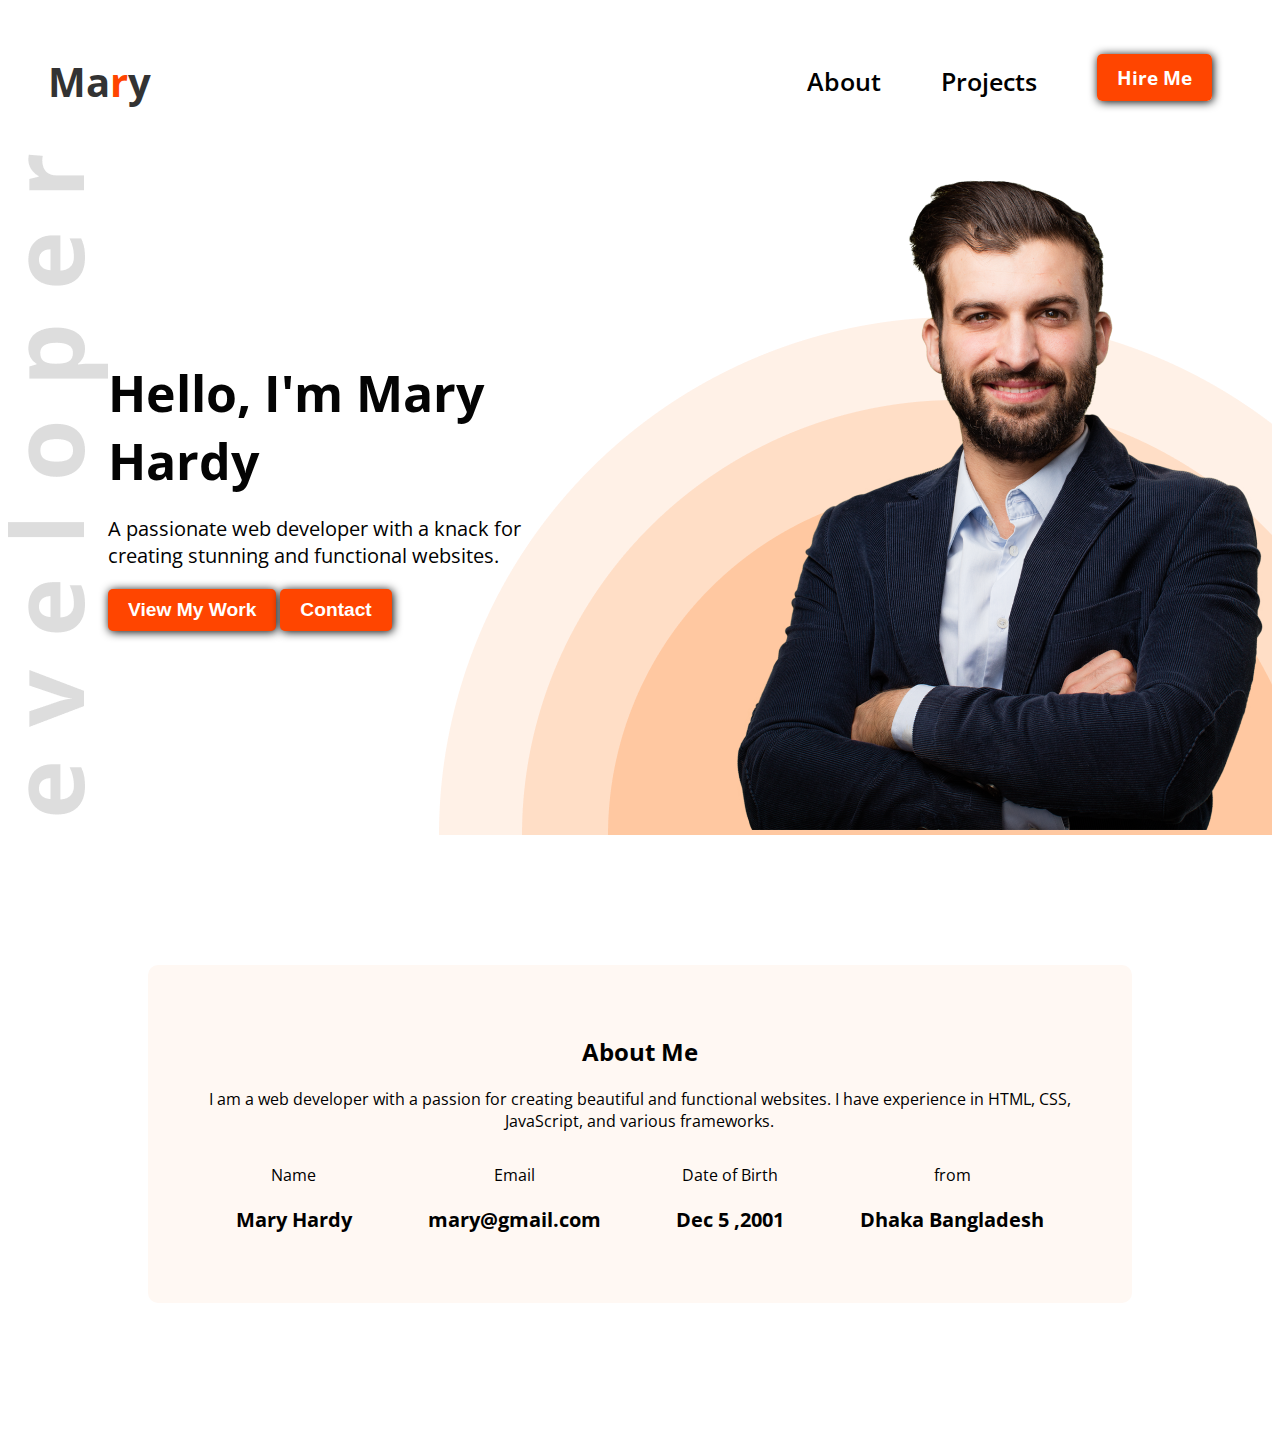
<file: index.html>
<!DOCTYPE html>
<html lang="en">

<head>
    <meta charset="UTF-8">
    <meta name="viewport" content="width=device-width, initial-scale=1.0">
    <title>Protfolio </title>
    <link rel="stylesheet" href="/style/styles.css">
    <style>
        @import url('https://fonts.googleapis.com/css2?family=Open+Sans:ital,wght@0,300..800;1,300..800&display=swap');
    </style>
</head>

<body class="open-sans-primary">
    <header class="header-container">
        <nav>
            <h3 id="nav-h3">Ma<span id="nav-h3-r">r</span>y</h3>
            <ul class="nav-links">
                <li><a class="nav-li" href="#about">About</a></li>
                <li><a class="nav-li" href="#projects">Projects</a></li>
                <li><a class="nav-li btn-primary" id="hire-me" href="">Hire Me</a></li>
            </ul>
        </nav>
        <div class="header">
            <div class="header-content">
                <h1 class="header-h1">Hello, I'm Mary Hardy</h1>
                <p class="header-p">A passionate web developer with a knack for creating stunning and functional
                    websites.</p>
                <button class="btn-primary">View My Work</button>
                <button class="btn-primary">Contact</button>
            </div>
            <div class="header-image">
                <img src="/images/hardy.png" alt="Mary's Image" class="header-img">
            </div>
    </header>
    <main>
        <section id="about" class="about-section">
            <h2>About Me</h2>
            <p>I am a web developer with a passion for creating beautiful and functional websites. I have experience
                in HTML, CSS, JavaScript, and various frameworks.</p>
            <div class="about-items">
                <div class="about-item">
                    <p class="item-title">Name</p>
                    <p class="item-discription">Mary Hardy</p>
                </div>
                <div class="about-item">
                    <p class="item-title">Email</p>
                    <p class="item-discription">mary@gmail.com</p>
                </div>
                <div class="about-item">
                    <p class="item-title">Date of Birth</p>
                    <p class="item-discription">Dec 5 ,2001</p>
                </div>
                <div class="about-item">
                    <p class="item-title">from</p>
                    <p class="item-discription">Dhaka Bangladesh</p>
                </div>
            </div>
        </section>




    </main>
    <footer></footer>
</body>

</html>
</file>
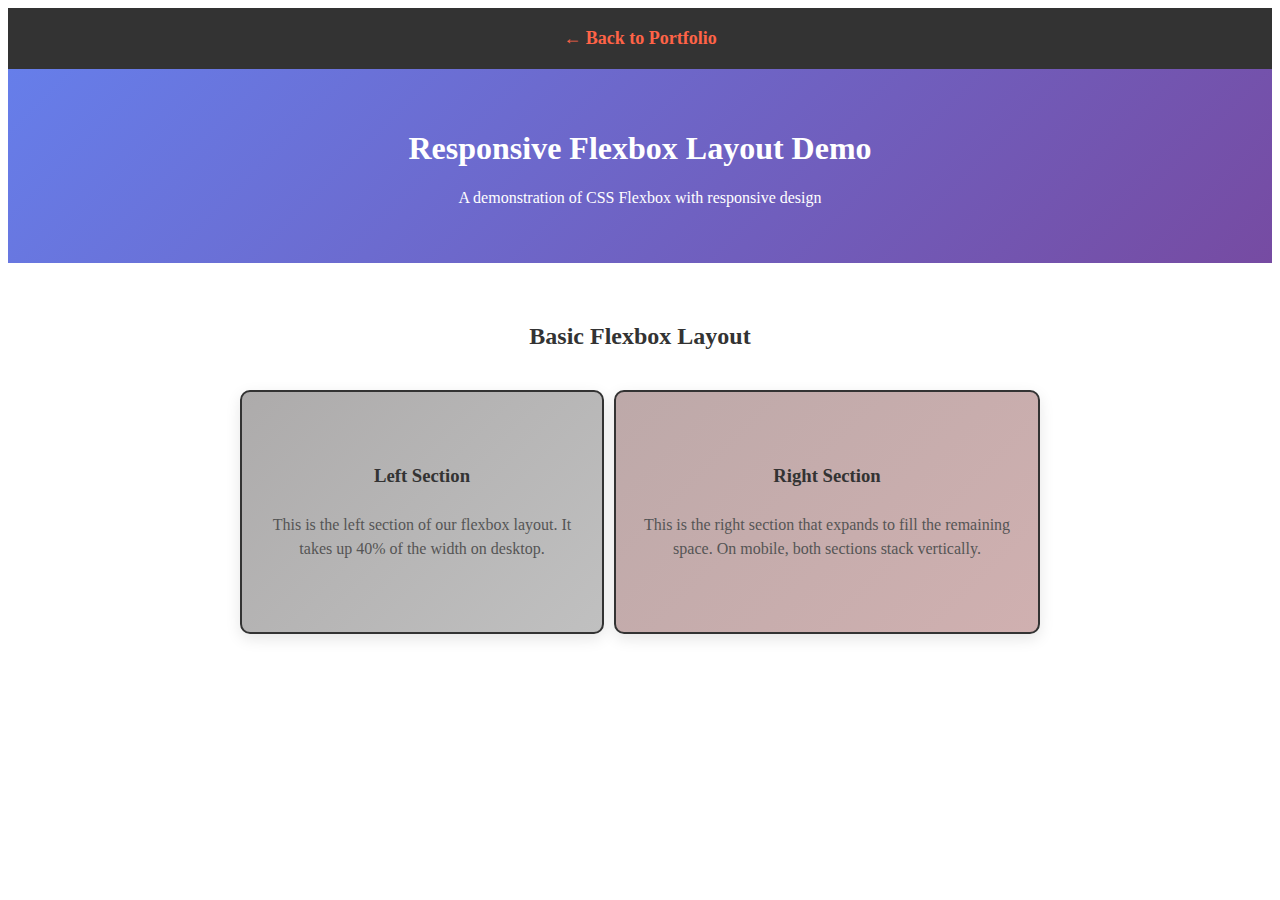
<file: flex.html>
<!DOCTYPE html>
<html lang="en">

<head>
    <meta charset="UTF-8">
    <meta name="viewport" content="width=device-width, initial-scale=1.0">
    <title>Flexbox Layout Demo - Mary Hardy</title>
    <link rel="stylesheet" href="/style/demo-styles.css">
    <style>
        .flexbox {
            display: flex;
            align-items: center;
            gap: 10px;
            max-width: 800px;
            margin: 40px auto;
        }

        .left {
            display: flex;
            justify-content: center;
            align-items: center;
            flex-direction: column;
            width: 40%;
            min-height: 200px;
            border: 2px solid #333;
            background: linear-gradient(135deg, #adabab 0%, #c0c0c0 100%);
            border-radius: 10px;
            padding: 20px;
            box-shadow: 0 5px 15px rgba(0, 0, 0, 0.1);
        }

        .right {
            display: flex;
            justify-content: center;
            align-items: center;
            flex-direction: column;
            flex: 1;
            min-height: 200px;
            border: 2px solid #333;
            background: linear-gradient(135deg, #bda9a9 0%, #d0b0b0 100%);
            border-radius: 10px;
            padding: 20px;
            box-shadow: 0 5px 15px rgba(0, 0, 0, 0.1);
        }

        .left h3, .right h3 {
            margin-bottom: 10px;
            color: #333;
            font-weight: 600;
        }

        .left p, .right p {
            text-align: center;
            color: #555;
            line-height: 1.5;
        }

        @media screen and (max-width: 768px) {
            .flexbox {
                flex-direction: column;
                gap: 20px;
                margin: 20px;
            }

            .left,
            .right {
                width: 100%;
            }
        }
    </style>
</head>

<body>
    <nav style="padding: 20px; background: #333; color: white; text-align: center;">
        <a href="index.html" style="color: #ff6347; text-decoration: none; font-weight: bold; font-size: 18px;">&larr; Back to Portfolio</a>
    </nav>
    
    <header style="text-align: center; padding: 40px 20px; background: linear-gradient(135deg, #667eea 0%, #764ba2 100%); color: white;">
        <h1>Responsive Flexbox Layout Demo</h1>
        <p>A demonstration of CSS Flexbox with responsive design</p>
    </header>
    
    <main style="padding: 40px 20px; max-width: 1200px; margin: 0 auto;">
        <section>
            <h2 style="text-align: center; margin-bottom: 30px; color: #333;">Basic Flexbox Layout</h2>
            <div class="flex-container">
                <div class="flexbox">
                    <div class="left">
                        <h3>Left Section</h3>
                        <p>This is the left section of our flexbox layout. It takes up 40% of the width on desktop.</p>
                    </div>
                    <div class="right">
                        <h3>Right Section</h3>
                        <p>This is the right section that expands to fill the remaining space. On mobile, both sections stack vertically.</p>
                    </div>
                </div>
            </div>
        </section>
    </main>
</body>

</html>
</file>
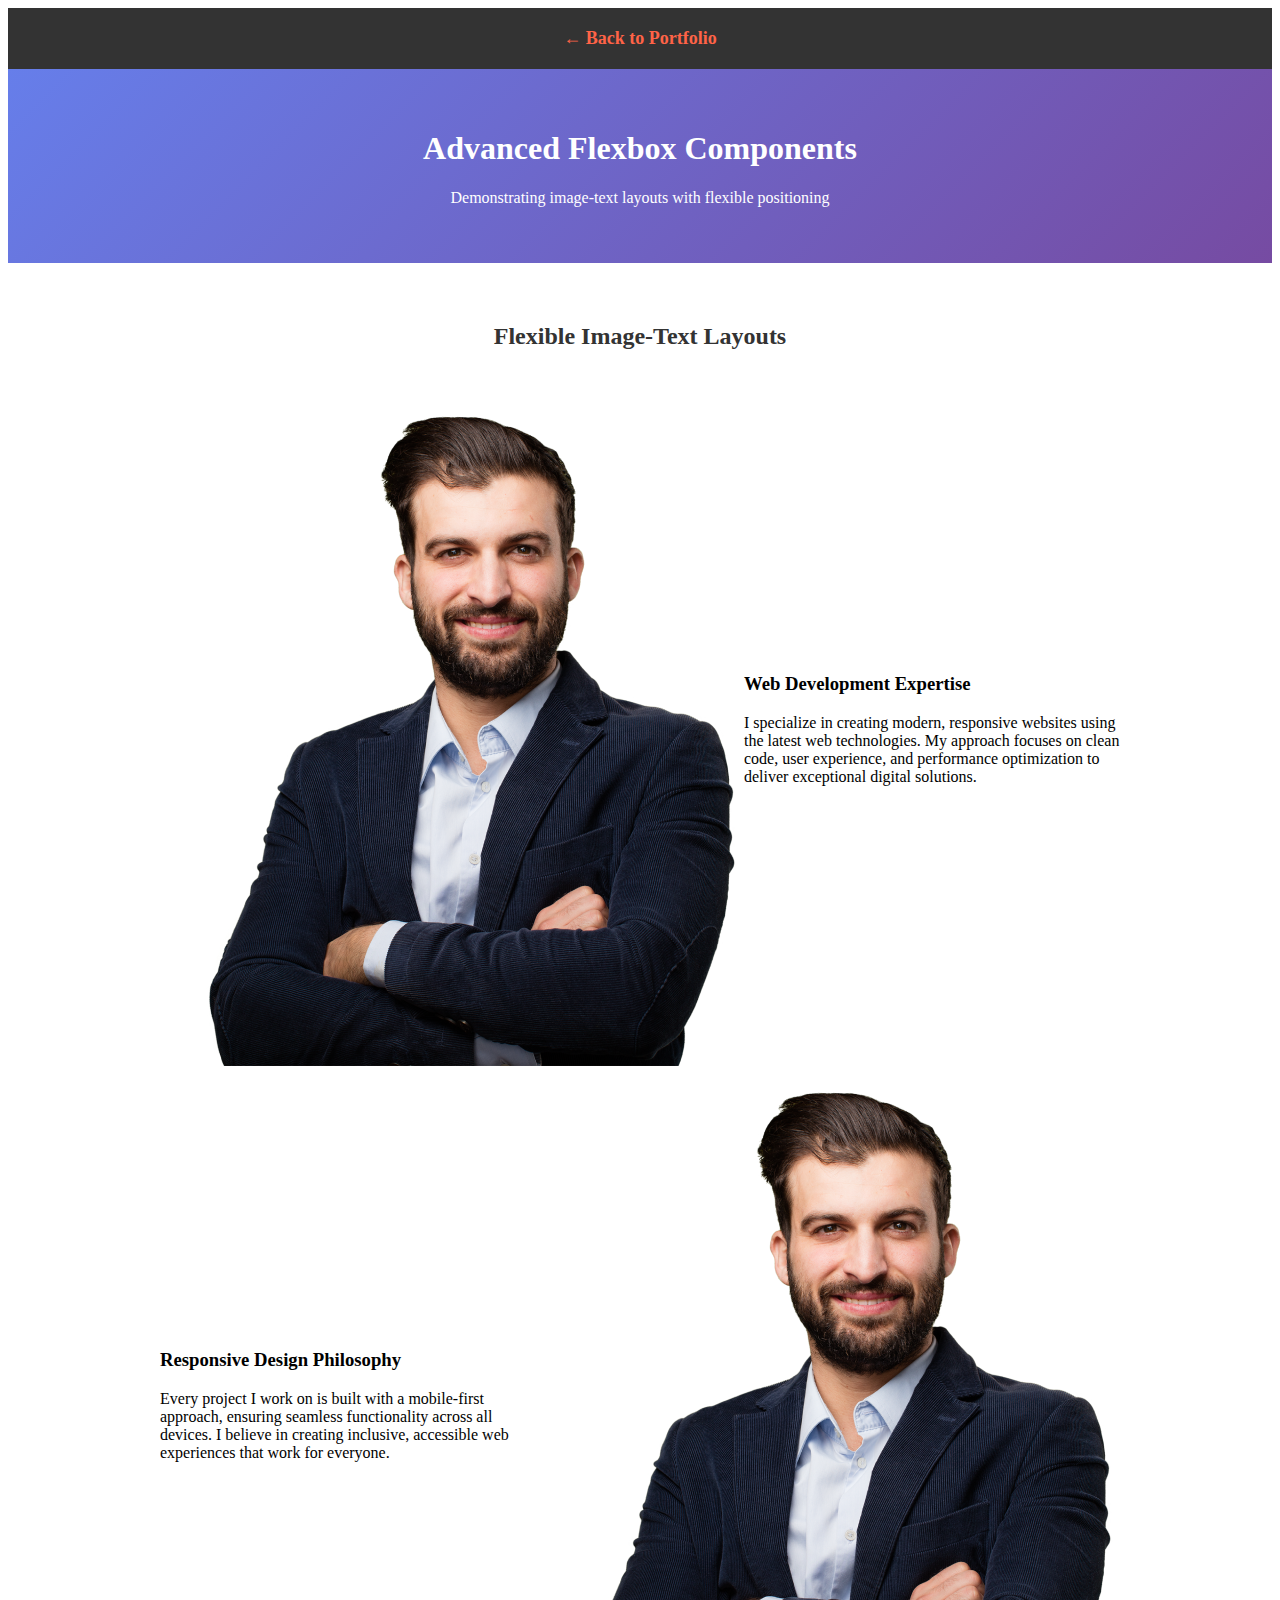
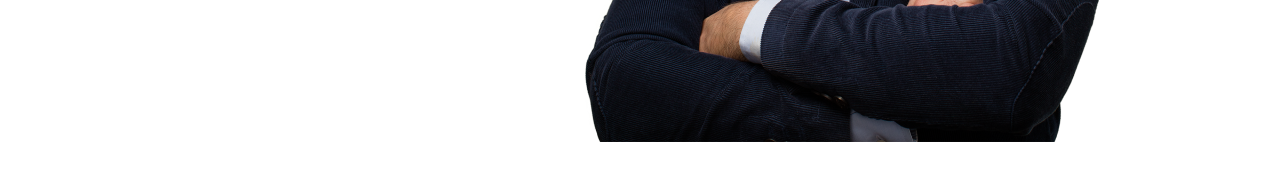
<file: flex2.html>
<!DOCTYPE html>
<html lang="en">

<head>
    <meta charset="UTF-8">
    <meta name="viewport" content="width=device-width, initial-scale=1.0">
    <title>Advanced Flexbox Demo - Mary Hardy</title>
    <style>
        .fristbox,
        .secondbox {
            display: flex;
            align-items: center;
            justify-content: space-between;
            margin: 20px;
            width: 80%;
            margin: auto;

        }

        .fristbox img,
        .secondbox img {
            width: 100%;

        }

        .secondbox {
            flex-direction: row-reverse;
        }

        @media screen and (max-width: 600px) {

            .fristbox,
            .secondbox {
                flex-direction: column;
                align-items: center;
            }

            .fristbox img,
            .secondbox img {
                width: 100%;

            }
        }
    </style>
</head>

<body>
    <nav style="padding: 20px; background: #333; color: white; text-align: center;">
        <a href="index.html" style="color: #ff6347; text-decoration: none; font-weight: bold; font-size: 18px;">&larr; Back to Portfolio</a>
    </nav>
    
    <header style="text-align: center; padding: 40px 20px; background: linear-gradient(135deg, #667eea 0%, #764ba2 100%); color: white;">
        <h1>Advanced Flexbox Components</h1>
        <p>Demonstrating image-text layouts with flexible positioning</p>
    </header>
    
    <main style="padding: 40px 20px; max-width: 1200px; margin: 0 auto;">
        <section>
            <h2 style="text-align: center; margin-bottom: 40px; color: #333;">Flexible Image-Text Layouts</h2>
            
            <div class="fristbox">
                <img src="/images/hardy.png" alt="Mary Hardy Profile">
                <div class="discription">
                    <h3>Web Development Expertise</h3>
                    <p>I specialize in creating modern, responsive websites using the latest web technologies. My approach focuses on clean code, user experience, and performance optimization to deliver exceptional digital solutions.</p>
                </div>
            </div>
            
            <div class="secondbox">
                <img src="/images/hardy.png" alt="Mary Hardy Profile">
                <div class="discription">
                    <h3>Responsive Design Philosophy</h3>
                    <p>Every project I work on is built with a mobile-first approach, ensuring seamless functionality across all devices. I believe in creating inclusive, accessible web experiences that work for everyone.</p>
                </div>
            </div>
        </section>
    </main>
</body>

</html>
</file>
<file: style/styles.css>
/* nav style */

.open-sans-primary {
    font-family: "Open Sans", sans-serif;
    font-style: normal;
    font-variation-settings:
        "wdth" 100;
}

nav {
    display: flex;
    justify-content: space-between;
    align-items: center;
    padding: 40px;

}

ul li {
    list-style-type: none;
}

ul li a {
    text-decoration: none;
    color: black;
    font-size: 25px;
    margin: 0 20px;
    font-weight: 600;
}

.nav-links {
    display: flex;
    gap: 20px;
    text-decoration: none;
}

#nav-h3 {

    font-size: 40px;
    color: #333;
    font-weight: bold;
    margin: 0;
}

#nav-h3-r {
    color: orangered;
}

/* nav style */
/* share style */
.btn-primary {
    background-color: orangered;
    color: white;
    font-size: larger;
    padding: 10px 20px;
    border-radius: 5px;
    box-shadow: black 1px 1px 10px;
    border: none;
    text-decoration: none;
    font-weight: bold;
}

/* header naner style */

.header {
    background: url(../images/developer.png), url(../images/header_bg.png);
    background-repeat: no-repeat;
    background-position: top left, bottom right;
    align-items: center;
    display: flex;
    justify-content: center;
    justify-content: space-evenly;
}

.header-content {

    margin: 100px;
    color: #fff;

}

.header h1 {
    font-size: 50px;
    color: #040404;
    font-weight: bold;
    margin: 0;
}

.header p {
    font-size: 20px;
    color: #010101;

}

/* avout section */
.about-section {
    text-align: center;
    margin: 130px auto;
    width: 70%;
    border-radius: 10px;
    padding: 50px;
    background-color: #FFF8F3;
    color: rgb(0, 0, 0);
}

.about-items {
    display: flex;
    justify-content: space-around;
    align-items: center;

}

.item-discription {
    font-size: 20px;
    color: #000000;
    font-weight: bold;
}
</file>
<file: style/demo-styles.css>
/* Demo Pages Styles */

/* Navigation styles for demo pages */
.demo-nav {
    padding: 20px;
    background: #333;
    color: white;
    text-align: center;
}

.demo-nav a {
    color: #ff6347;
    text-decoration: none;
    font-weight: bold;
    font-size: 18px;
}

.demo-nav a:hover {
    color: #e5533d;
}

/* Header styles for demo pages */
.demo-header {
    text-align: center;
    padding: 40px 20px;
    background: linear-gradient(135deg, #667eea 0%, #764ba2 100%);
    color: white;
}

.demo-header h1 {
    font-size: 2.5rem;
    margin-bottom: 10px;
    font-weight: 700;
}

.demo-header p {
    font-size: 1.1rem;
    opacity: 0.9;
}

/* Main content styles for demo pages */
.demo-main {
    padding: 40px 20px;
    max-width: 1200px;
    margin: 0 auto;
}

.demo-section-title {
    text-align: center;
    margin-bottom: 30px;
    color: #333;
    font-size: 2rem;
    font-weight: 600;
}

/* Flex2.html specific styles */
.fristbox,
.secondbox {
    display: flex;
    align-items: center;
    justify-content: space-between;
    margin: 40px auto;
    width: 90%;
    max-width: 1000px;
    background: white;
    border-radius: 15px;
    box-shadow: 0 10px 30px rgba(0, 0, 0, 0.1);
    overflow: hidden;
    transition: transform 0.3s ease;
}

.fristbox:hover,
.secondbox:hover {
    transform: translateY(-5px);
}

.fristbox img,
.secondbox img {
    width: 50%;
    height: 300px;
    object-fit: cover;
}

.secondbox {
    flex-direction: row-reverse;
}

.discription {
    padding: 40px;
    flex: 1;
}

.discription h3 {
    font-size: 1.5rem;
    color: #333;
    margin-bottom: 15px;
    font-weight: 600;
}

.discription p {
    color: #666;
    line-height: 1.6;
    font-size: 1rem;
}

@media screen and (max-width: 768px) {
    .fristbox,
    .secondbox {
        flex-direction: column;
        align-items: center;
        width: 95%;
        margin: 30px auto;
    }

    .fristbox img,
    .secondbox img {
        width: 100%;
        height: 250px;
    }

    .secondbox {
        flex-direction: column;
    }

    .discription {
        padding: 30px 20px;
    }

    .demo-header h1 {
        font-size: 2rem;
    }

    .demo-section-title {
        font-size: 1.5rem;
    }
}
</file>
